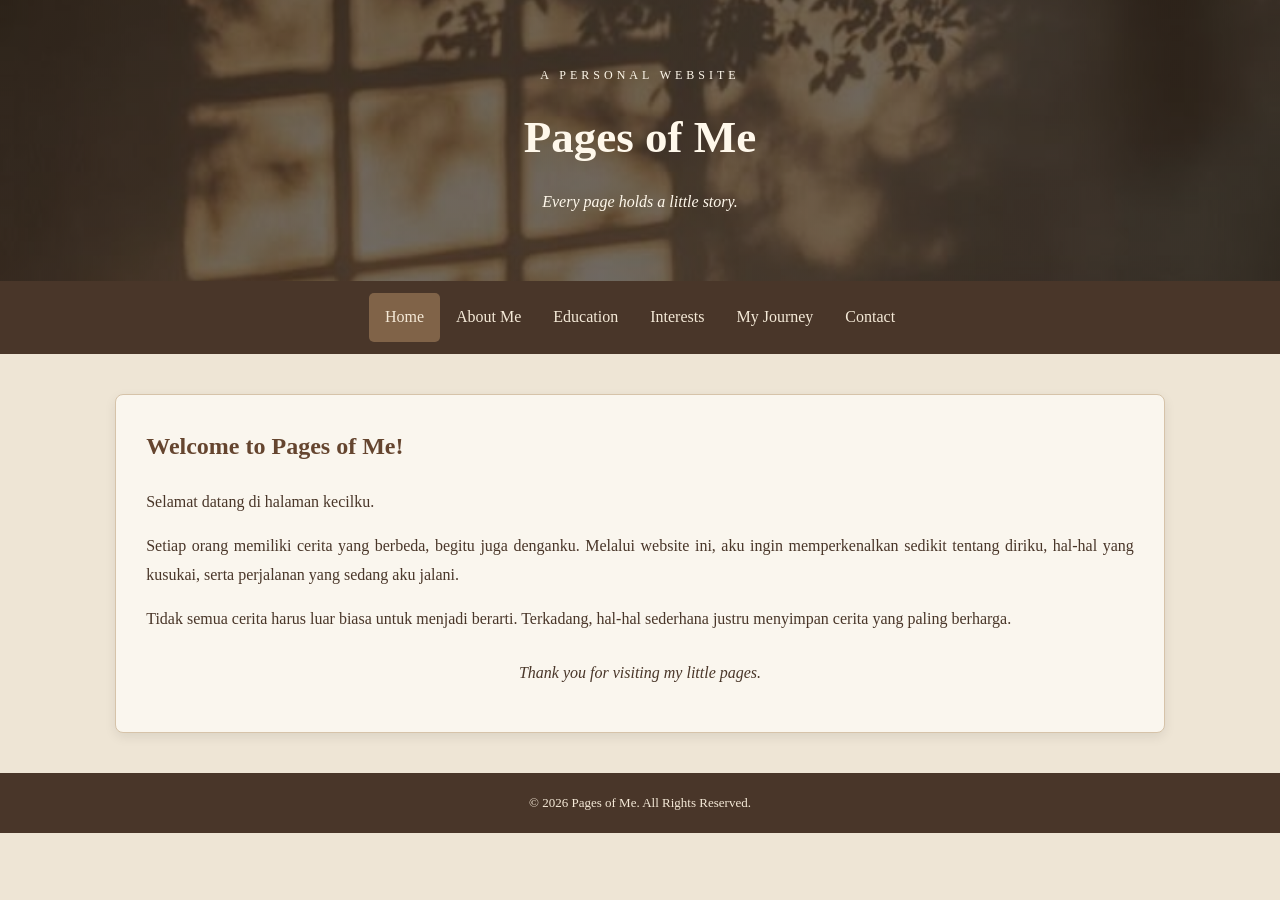
<file: index.html>
<!DOCTYPE html>
<html lang="id">
<head>
    <meta charset="UTF-8">
    <meta name="viewport" content="width=device-width, initial-scale=1.0">
    <title>Pages of Me | Home</title>
    <link rel="stylesheet" href="style.css">
</head>
<body>

    <header class="header">
        <p class="small-title">A PERSONAL WEBSITE</p>
        <h1>Pages of Me</h1>
        <p class="tagline">Every page holds a little story.</p>
    </header>

    <nav class="navbar">
        <a href="index.html" class="active">Home</a>
        <a href="about.html">About Me</a>
        <a href="education.html">Education</a>
        <a href="interests.html">Interests</a>
        <a href="journey.html">My Journey</a>
        <a href="contact.html">Contact</a>
    </nav>

    <main class="container">
        <section class="content-card">
            <h2>Welcome to Pages of Me!</h2>

            <p>
                Selamat datang di halaman kecilku.
            </p>

            <p>
                Setiap orang memiliki cerita yang berbeda,
                begitu juga denganku. Melalui website ini,
                aku ingin memperkenalkan sedikit tentang diriku,
                hal-hal yang kusukai, serta perjalanan yang
                sedang aku jalani.
            </p>

            <p>
                Tidak semua cerita harus luar biasa untuk
                menjadi berarti. Terkadang, hal-hal sederhana
                justru menyimpan cerita yang paling berharga.
            </p>

            <p class="closing-text">
                Thank you for visiting my little pages.
            </p>
        </section>
    </main>

    <footer>
        <p>&copy; 2026 Pages of Me. All Rights Reserved.</p>
    </footer>

</body>
</html>
</file>
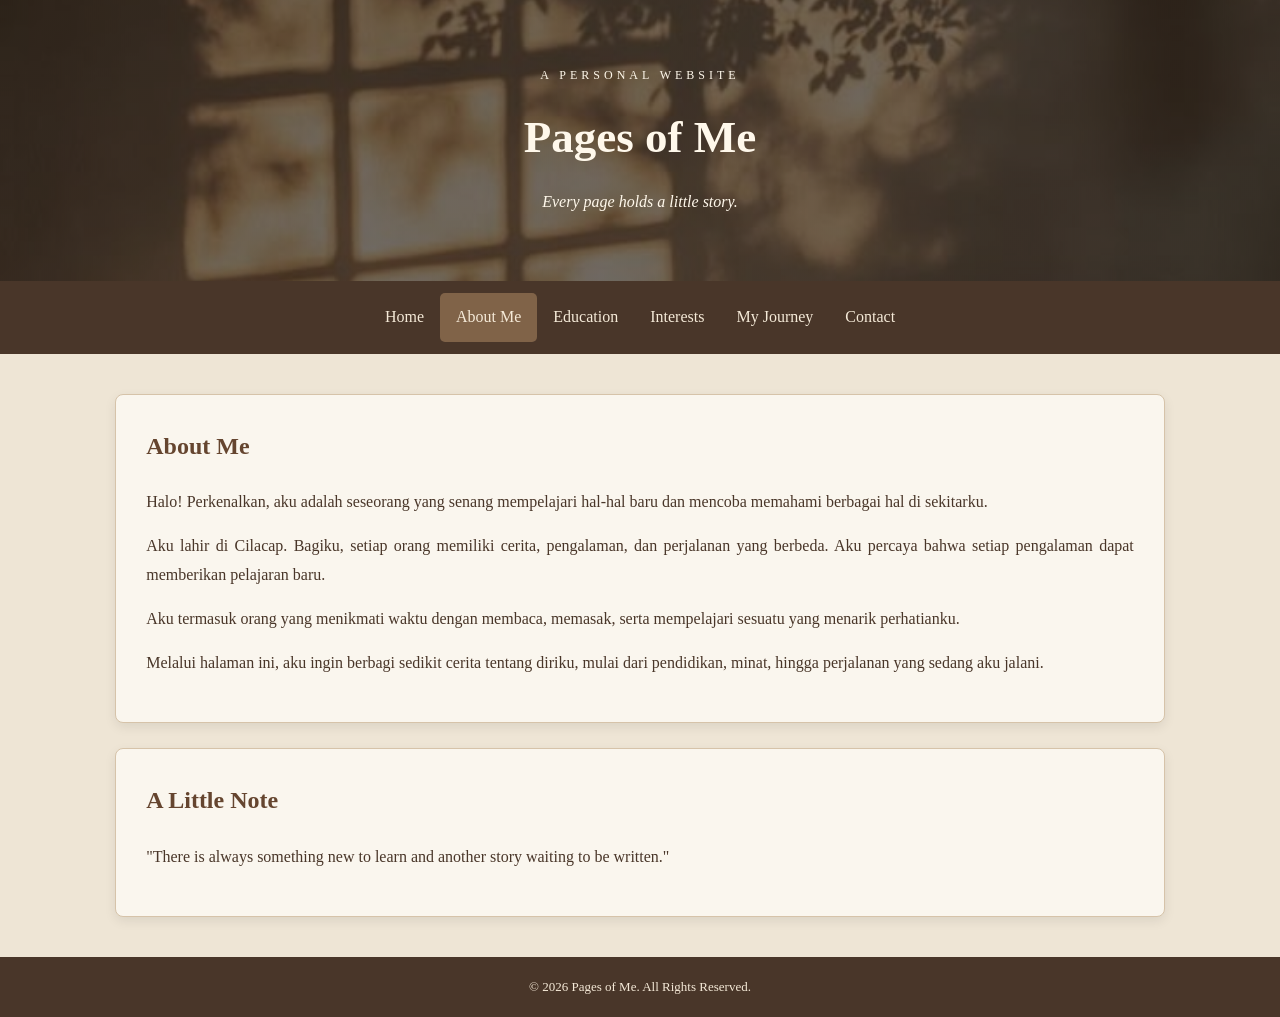
<file: about.html>
<!DOCTYPE html>
<html lang="id">
<head>
    <meta charset="UTF-8">
    <meta name="viewport" content="width=device-width, initial-scale=1.0">
    <title>Pages of Me | About Me</title>
    <link rel="stylesheet" href="style.css">
</head>
<body>

    <header class="header">
        <p class="small-title">A PERSONAL WEBSITE</p>
        <h1>Pages of Me</h1>
        <p class="tagline">Every page holds a little story.</p>
    </header>

    <nav class="navbar">
        <a href="index.html">Home</a>
        <a href="about.html" class="active">About Me</a>
        <a href="education.html">Education</a>
        <a href="interests.html">Interests</a>
        <a href="journey.html">My Journey</a>
        <a href="contact.html">Contact</a>
    </nav>

    <main class="container">

        <section class="content-card">
            <h2>About Me</h2>

            <p>
                Halo! Perkenalkan, aku adalah seseorang yang
                senang mempelajari hal-hal baru dan mencoba
                memahami berbagai hal di sekitarku.
            </p>

            <p>
                Aku lahir di Cilacap. Bagiku, setiap orang
                memiliki cerita, pengalaman, dan perjalanan
                yang berbeda. Aku percaya bahwa setiap
                pengalaman dapat memberikan pelajaran baru.
            </p>

            <p>
                Aku termasuk orang yang menikmati waktu
                dengan membaca, memasak, serta mempelajari
                sesuatu yang menarik perhatianku.
            </p>

            <p>
                Melalui halaman ini, aku ingin berbagi
                sedikit cerita tentang diriku, mulai dari
                pendidikan, minat, hingga perjalanan yang
                sedang aku jalani.
            </p>
        </section>

        <section class="content-card">
            <h2>A Little Note</h2>

            <p>
                "There is always something new to learn
                and another story waiting to be written."
            </p>
        </section>

    </main>

    <footer>
        <p>&copy; 2026 Pages of Me. All Rights Reserved.</p>
    </footer>

</body>
</html>
</file>
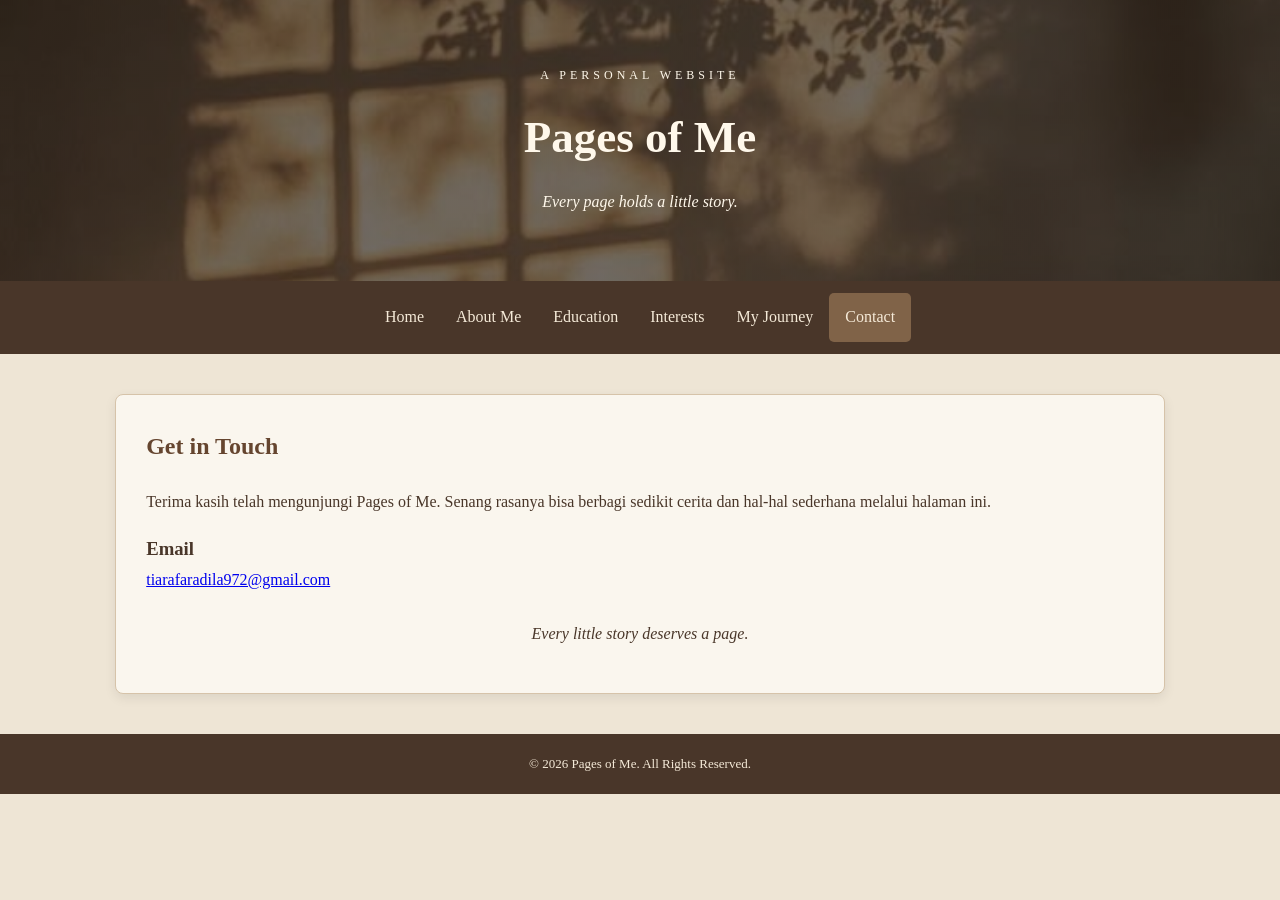
<file: contact.html>
<!DOCTYPE html>
<html lang="id">
<head>
    <meta charset="UTF-8">
    <meta name="viewport" content="width=device-width, initial-scale=1.0">
    <title>Pages of Me | Contact</title>
    <link rel="stylesheet" href="style.css">
</head>
<body>

    <!-- HEADER -->
    <header class="header">
        <p class="small-title">A PERSONAL WEBSITE</p>
        <h1>Pages of Me</h1>
        <p class="tagline">Every page holds a little story.</p>
    </header>

    <!-- NAVIGASI -->
    <nav class="navbar">
        <a href="index.html">Home</a>
        <a href="about.html">About Me</a>
        <a href="education.html">Education</a>
        <a href="interests.html">Interests</a>
        <a href="journey.html">My Journey</a>
        <a href="contact.html" class="active">Contact</a>
    </nav>

    <!-- KONTEN -->
    <main class="container">
        <section class="content-card">
            <h2>Get in Touch</h2>

            <p>
                Terima kasih telah mengunjungi Pages of Me.
                Senang rasanya bisa berbagi sedikit cerita dan
                hal-hal sederhana melalui halaman ini.
            </p>

            <h3>Email</h3>
            <p>
                <a href="mailto:emailkamu@example.com">
                    tiarafaradila972@gmail.com
                </a>
            </p>

            <p class="closing-text">
                Every little story deserves a page.
            </p>
        </section>
    </main>

    <!-- FOOTER -->
    <footer>
        <p>© 2026 Pages of Me. All Rights Reserved.</p>
    </footer>

</body>
</html>
</file>
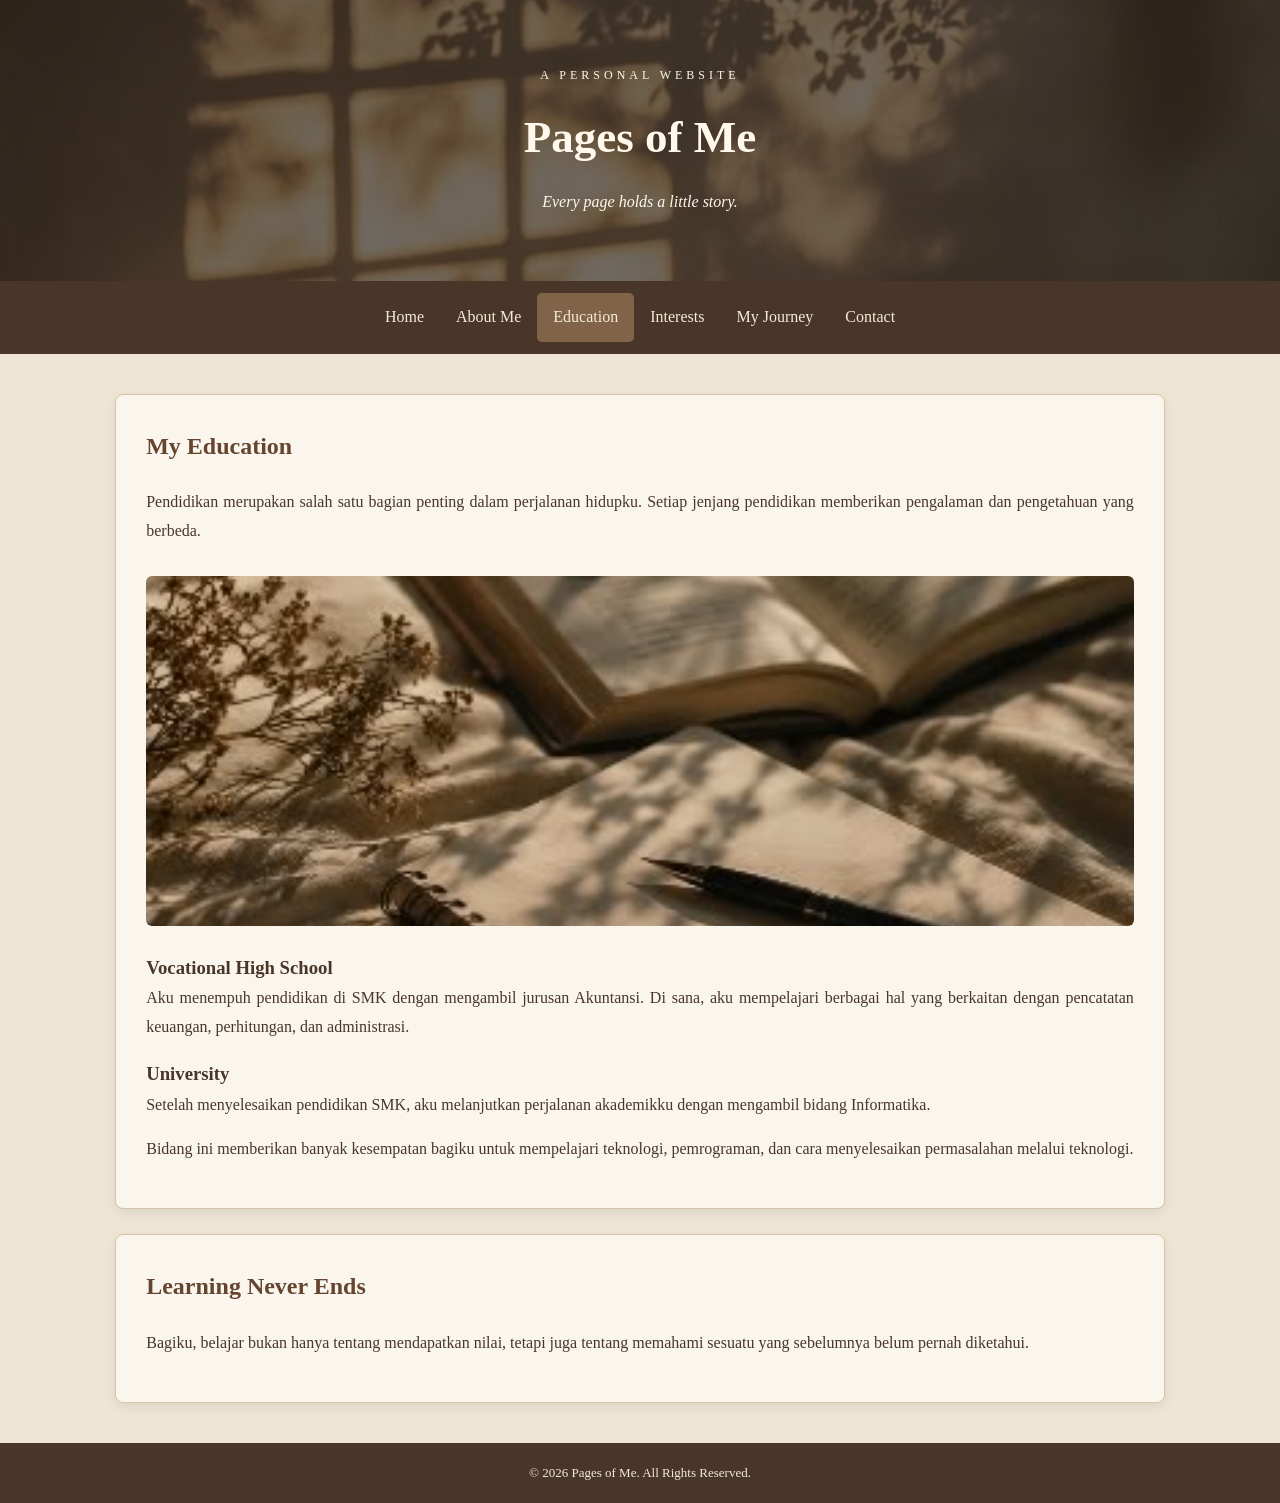
<file: education.html>
<!DOCTYPE html>
<html lang="id">
<head>
    <meta charset="UTF-8">
    <meta name="viewport" content="width=device-width, initial-scale=1.0">
    <title>Pages of Me | Education</title>
    <link rel="stylesheet" href="style.css">
</head>
<body>

    <!-- HEADER -->
    <header class="header">
        <p class="small-title">A PERSONAL WEBSITE</p>
        <h1>Pages of Me</h1>
        <p class="tagline">Every page holds a little story.</p>
    </header>

    <!-- NAVIGASI -->
    <nav class="navbar">
        <a href="index.html">Home</a>
        <a href="about.html">About Me</a>
        <a href="education.html" class="active">Education</a>
        <a href="interests.html">Interests</a>
        <a href="journey.html">My Journey</a>
        <a href="contact.html">Contact</a>
    </nav>

    <!-- KONTEN UTAMA -->
    <main class="container">

        <section class="content-card">
            <h2>My Education</h2>

            <p>
                Pendidikan merupakan salah satu bagian
                penting dalam perjalanan hidupku.
                Setiap jenjang pendidikan memberikan
                pengalaman dan pengetahuan yang berbeda.
            </p>

            <img src="images/education.jpg"
                 alt="Suasana belajar"
                 class="content-image">

            <h3>Vocational High School</h3>

            <p>
                Aku menempuh pendidikan di SMK dengan
                mengambil jurusan Akuntansi. Di sana,
                aku mempelajari berbagai hal yang
                berkaitan dengan pencatatan keuangan,
                perhitungan, dan administrasi.
            </p>

            <h3>University</h3>

            <p>
                Setelah menyelesaikan pendidikan SMK,
                aku melanjutkan perjalanan akademikku
                dengan mengambil bidang Informatika.
            </p>

            <p>
                Bidang ini memberikan banyak kesempatan
                bagiku untuk mempelajari teknologi,
                pemrograman, dan cara menyelesaikan
                permasalahan melalui teknologi.
            </p>
        </section>

        <section class="content-card">
            <h2>Learning Never Ends</h2>

            <p>
                Bagiku, belajar bukan hanya tentang
                mendapatkan nilai, tetapi juga tentang
                memahami sesuatu yang sebelumnya belum
                pernah diketahui.
            </p>
        </section>

    </main>

    <!-- FOOTER -->
    <footer>
        <p>&copy; 2026 Pages of Me. All Rights Reserved.</p>
    </footer>

</body>
</html>
</file>
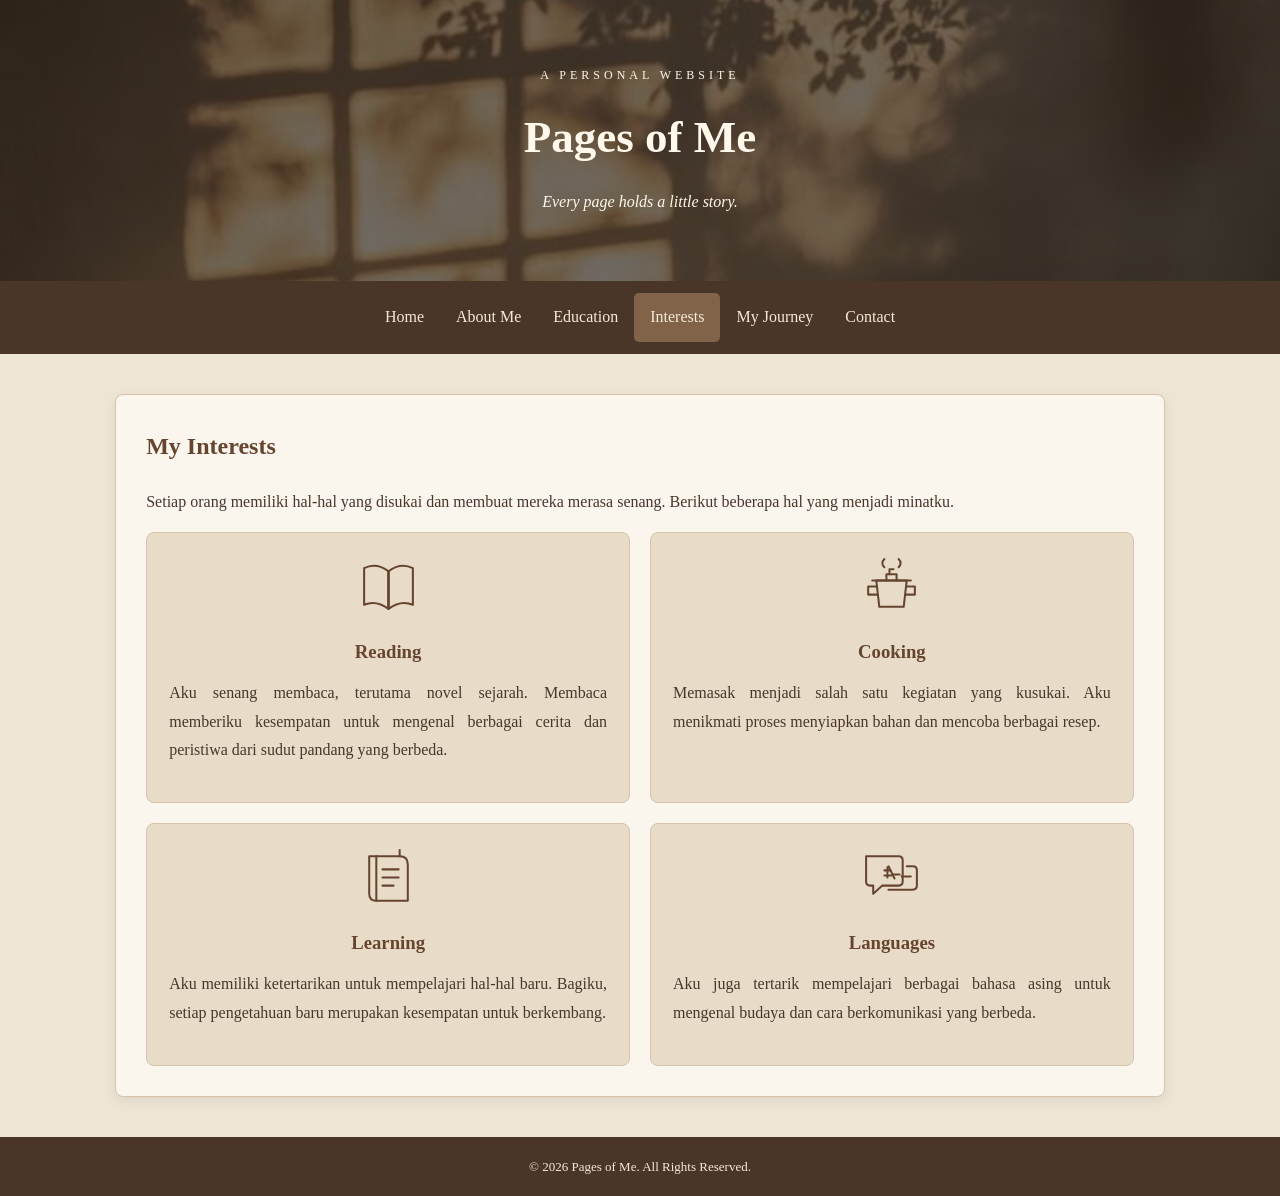
<file: interests.html>
<!DOCTYPE html>
<html lang="id">
<head>
    <meta charset="UTF-8">
    <meta name="viewport" content="width=device-width, initial-scale=1.0">
    <title>Pages of Me | Interests</title>
    <link rel="stylesheet" href="style.css">
</head>
<body>

    <!-- HEADER -->
    <header class="header">
        <p class="small-title">A PERSONAL WEBSITE</p>
        <h1>Pages of Me</h1>
        <p class="tagline">Every page holds a little story.</p>
    </header>

    <!-- NAVIGASI -->
    <nav class="navbar">
        <a href="index.html">Home</a>
        <a href="about.html">About Me</a>
        <a href="education.html">Education</a>
        <a href="interests.html" class="active">Interests</a>
        <a href="journey.html">My Journey</a>
        <a href="contact.html">Contact</a>
    </nav>

    <!-- KONTEN UTAMA -->
    <main class="container">

        <section class="content-card">
            <h2>My Interests</h2>

            <p>
                Setiap orang memiliki hal-hal yang disukai
                dan membuat mereka merasa senang.
                Berikut beberapa hal yang menjadi minatku.
            </p>

            <div class="interest-grid">

                <!-- READING -->
                <div class="interest-item">
                    <div class="interest-icon">
                        <svg viewBox="0 0 64 64">
                            <path d="M8 13 Q20 7 32 16 V53 Q20 44 8 49 Z"/>
                            <path d="M56 13 Q44 7 32 16 V53 Q44 44 56 49 Z"/>
                            <path d="M32 16 V53"/>
                        </svg>
                    </div>

                    <h3>Reading</h3>

                    <p>
                        Aku senang membaca, terutama novel sejarah.
                        Membaca memberiku kesempatan untuk mengenal
                        berbagai cerita dan peristiwa dari sudut
                        pandang yang berbeda.
                    </p>
                </div>

                <!-- COOKING -->
                <div class="interest-item">
                    <div class="interest-icon">
                        <svg viewBox="0 0 64 64">
                            <path d="M17 25 H47 L44 51 H20 Z"/>
                            <path d="M13 25 H51"/>
                            <path d="M27 25 V19 H37 V25"/>
                            <path d="M30 19 V14 H34"/>
                            <path d="M17 31 H9 V39 H18"/>
                            <path d="M47 31 H55 V39 H46"/>
                            <path d="M25 12 Q21 8 25 4"/>
                            <path d="M39 12 Q43 8 39 4"/>
                        </svg>
                    </div>

                    <h3>Cooking</h3>

                    <p>
                        Memasak menjadi salah satu kegiatan yang
                        kusukai. Aku menikmati proses menyiapkan
                        bahan dan mencoba berbagai resep.
                    </p>
                </div>

                <!-- LEARNING -->
                <div class="interest-item">
                    <div class="interest-icon">
                        <svg viewBox="0 0 64 64">
                            <path d="M13 10 H43 Q51 10 51 18 V54 H20 Q13 54 13 47 Z"/>
                            <path d="M20 10 V54"/>
                            <path d="M26 23 H42"/>
                            <path d="M26 31 H42"/>
                            <path d="M26 39 H37"/>
                            <path d="M43 10 V4"/>
                        </svg>
                    </div>

                    <h3>Learning</h3>

                    <p>
                        Aku memiliki ketertarikan untuk mempelajari
                        hal-hal baru. Bagiku, setiap pengetahuan
                        baru merupakan kesempatan untuk berkembang.
                    </p>
                </div>

                <!-- LANGUAGES -->
                <div class="interest-item">
                    <div class="interest-icon">
                        <svg viewBox="0 0 64 64">
                            <path d="M7 10 H39 Q43 10 43 14 V35 Q43 39 39 39 H23 L14 47 V39 H11 Q7 39 7 35 Z"/>
                            <path d="M25 24 H31 M28 21 V31"/>
                            <path d="M25 29 H32"/>
                            <path d="M29 20 L35 32"/>
                            <path d="M34 28 H40"/>
                            <path d="M29 43 H53 Q57 43 57 39 V24 Q57 20 53 20 H47"/>
                            <path d="M42 30 H51"/>
                        </svg>
                    </div>

                    <h3>Languages</h3>

                    <p>
                        Aku juga tertarik mempelajari berbagai
                        bahasa asing untuk mengenal budaya dan
                        cara berkomunikasi yang berbeda.
                    </p>
                </div>

            </div>
        </section>

    </main>

    <!-- FOOTER -->
    <footer>
        <p>&copy; 2026 Pages of Me. All Rights Reserved.</p>
    </footer>

</body>
</html>
</file>
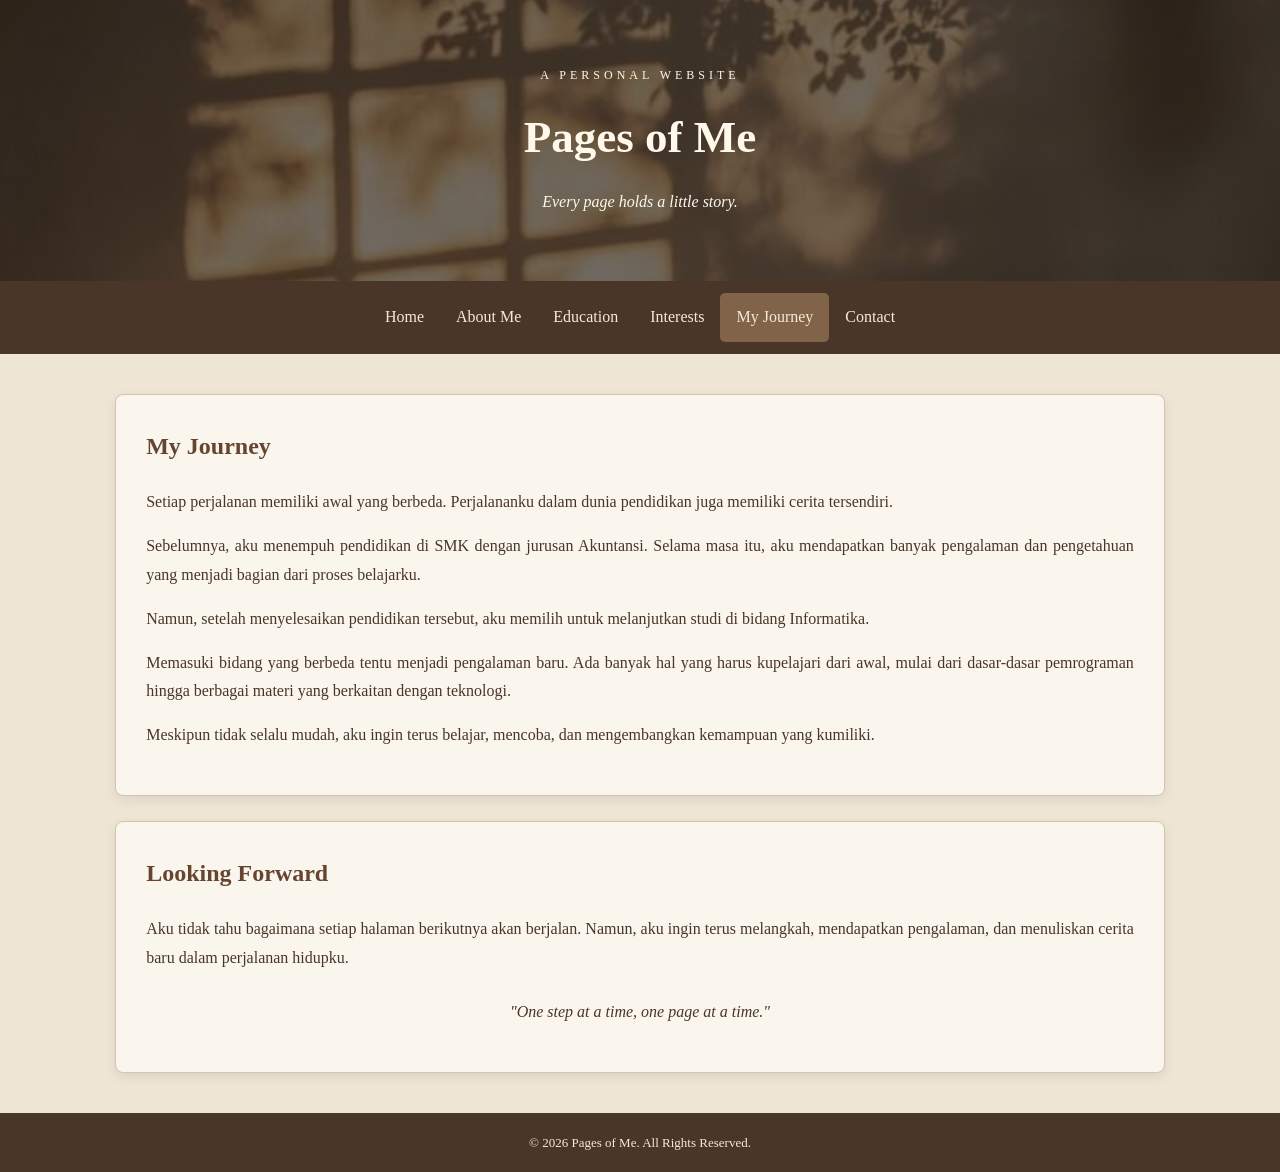
<file: journey.html>
<!DOCTYPE html>
<html lang="id">
<head>
    <meta charset="UTF-8">
    <meta name="viewport" content="width=device-width, initial-scale=1.0">
    <title>Pages of Me | My Journey</title>
    <link rel="stylesheet" href="style.css">
</head>
<body>

    <header class="header">
        <p class="small-title">A PERSONAL WEBSITE</p>
        <h1>Pages of Me</h1>
        <p class="tagline">Every page holds a little story.</p>
    </header>

    <nav class="navbar">
        <a href="index.html">Home</a>
        <a href="about.html">About Me</a>
        <a href="education.html">Education</a>
        <a href="interests.html">Interests</a>
        <a href="journey.html" class="active">My Journey</a>
        <a href="contact.html">Contact</a>
    </nav>

    <main class="container">

        <section class="content-card">
            <h2>My Journey</h2>

            <p>
                Setiap perjalanan memiliki awal yang berbeda.
                Perjalananku dalam dunia pendidikan juga
                memiliki cerita tersendiri.
            </p>

            <p>
                Sebelumnya, aku menempuh pendidikan di SMK
                dengan jurusan Akuntansi. Selama masa itu,
                aku mendapatkan banyak pengalaman dan
                pengetahuan yang menjadi bagian dari
                proses belajarku.
            </p>

            <p>
                Namun, setelah menyelesaikan pendidikan
                tersebut, aku memilih untuk melanjutkan
                studi di bidang Informatika.
            </p>

            <p>
                Memasuki bidang yang berbeda tentu menjadi
                pengalaman baru. Ada banyak hal yang harus
                kupelajari dari awal, mulai dari dasar-dasar
                pemrograman hingga berbagai materi yang
                berkaitan dengan teknologi.
            </p>

            <p>
                Meskipun tidak selalu mudah, aku ingin
                terus belajar, mencoba, dan mengembangkan
                kemampuan yang kumiliki.
            </p>
        </section>

        <section class="content-card">
            <h2>Looking Forward</h2>

            <p>
                Aku tidak tahu bagaimana setiap halaman
                berikutnya akan berjalan. Namun, aku ingin
                terus melangkah, mendapatkan pengalaman,
                dan menuliskan cerita baru dalam perjalanan
                hidupku.
            </p>

            <p class="closing-text">
                "One step at a time, one page at a time."
            </p>
        </section>

    </main>

    <footer>
        <p>&copy; 2026 Pages of Me. All Rights Reserved.</p>
    </footer>

</body>
</html>
</file>
<file: style.css>
/* PENGATURAN DASAR */
* {
    margin: 0;
    padding: 0;
    box-sizing: border-box;
}

body {
    background-color: #eee5d5;
    color: #493629;
    font-family: Georgia, serif;
    line-height: 1.8;
}

/* HEADER */
.header {
    background-image:
        linear-gradient(rgba(35, 25, 18, 0.65),
        rgba(35, 25, 18, 0.65)),
        url("images/home.jpg");

    background-size: cover;
    background-position: center;
    text-align: center;
    color: #fff8eb;
    padding: 65px 20px;
}

.small-title {
    letter-spacing: 4px;
    font-size: 12px;
}

.header h1 {
    font-size: 45px;
    margin: 10px 0;
}

.tagline {
    font-style: italic;
}

/* NAVIGASI */
.navbar {
    background-color: #493629;
    display: flex;
    justify-content: center;
    flex-wrap: wrap;
    padding: 12px;
    position: sticky;
    top: 0;
}

.navbar a {
    color: #f5ead8;
    text-decoration: none;
    padding: 10px 16px;
    transition: 0.3s;
}

.navbar a:hover,
.navbar a.active {
    background-color: #806348;
    border-radius: 5px;
}

/* KONTEN */
.container {
    width: 82%;
    max-width: 1050px;
    margin: 40px auto;
}

.content-card {
    background-color: #faf6ee;
    padding: 30px;
    border: 1px solid #d6c3a9;
    border-radius: 8px;
    box-shadow: 0 4px 12px rgba(0, 0, 0, 0.08);
    margin-bottom: 25px;
}

.content-card h2 {
    margin-bottom: 20px;
    color: #65452f;
}

.content-card p {
    margin-bottom: 15px;
    text-align: justify;
}

.closing-text {
    font-style: italic;
    text-align: center !important;
    margin-top: 25px;
}

/* GAMBAR */
.content-image {
    width: 100%;
    max-height: 350px;
    object-fit: cover;
    border-radius: 6px;
    margin: 15px 0;
}

/* GRID MINAT */
.interest-grid {
    display: grid;
    grid-template-columns: repeat(2, 1fr);
    gap: 20px;
}

.interest-item {
    background-color: #e8dcc9;
    padding: 22px;
    border: 1px solid #d6c3a9;
    border-radius: 8px;
    transition: 0.3s;
}

.interest-item:hover {
    transform: translateY(-5px);
    box-shadow: 0 5px 12px rgba(73, 54, 41, 0.15);
}

/* SIMBOL MINAT */
.interest-icon {
    width: 65px;
    height: 65px;
    margin: 0 auto 15px;
}

.interest-icon svg {
    width: 100%;
    height: 100%;
    fill: none;
    stroke: #65452f;
    stroke-width: 2;
    stroke-linecap: round;
    stroke-linejoin: round;
}

.interest-item h3 {
    text-align: center;
    color: #65452f;
    margin-bottom: 10px;
}

.interest-item p {
    text-align: justify;
    color: #493629;
}

/* FOOTER */
footer {
    background-color: #493629;
    color: #f5ead8;
    text-align: center;
    padding: 18px;
    font-size: 13px;
}

/* TAMPILAN HP DAN TABLET */
@media screen and (max-width: 700px) {
    .header h1 {
        font-size: 34px;
    }

    .navbar {
        position: static;
    }

    .navbar a {
        padding: 8px 10px;
    }

    .container {
        width: 92%;
    }

    .interest-grid {
        grid-template-columns: 1fr;
    }
}
</file>
